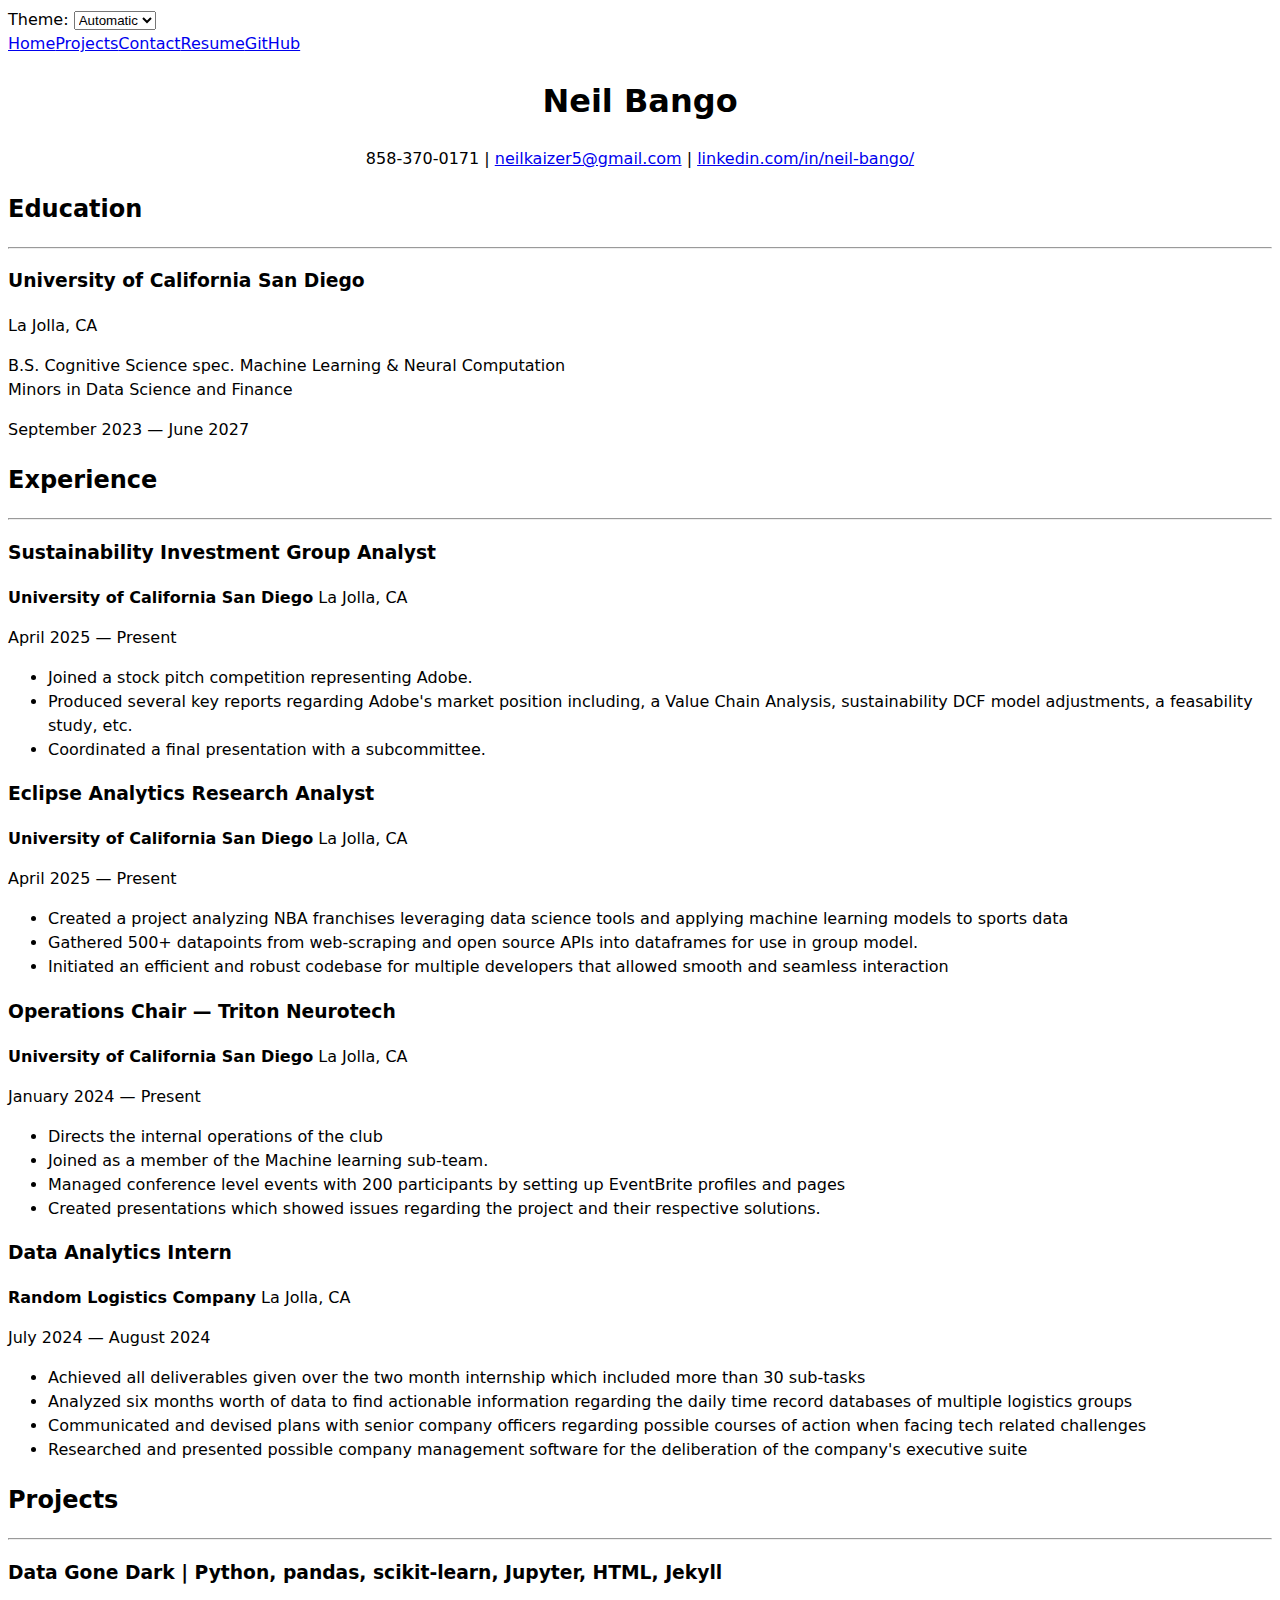
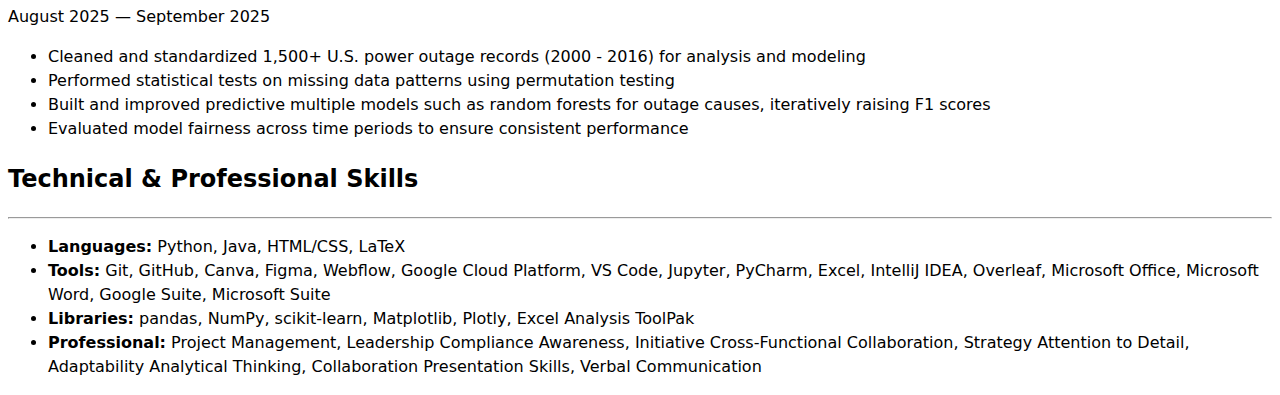
<file: resume/index.html>
<!DOCTYPE html>
<html lang="en">
<head>
    <meta charset="UTF-8">
    <meta name="viewport" content="width=device-width, initial-scale=1.0">
    <title>Resume</title>
    <link rel="stylesheet" href="../style.css">
</head>

<body class="resume">
  <!-- <h1>Resume</h1> -->
  <!-- <nav>
    <a href="../index.html">Home</a>
    <a href="../contact/index.html">Contact</a>
    <a href="../projects/index.html">Projects</a>
    <a href="../resume/index.html">Resume</a>
    <a href="https://github.com/N3il-kb" target="_blank">GitHub</a>
</nav> -->

<header>
  <div style="text-align: center;">
  <h1>Neil Bango</h1>
  <p>
    858-370-0171 |
    <a href="mailto:neilkaizer5@gmail.com">neilkaizer5@gmail.com</a> |
    <a href="https://www.linkedin.com/in/neil-bango/">linkedin.com/in/neil-bango/</a>
  </p>
    </div>
</header>

<section>
    <header>
      <h2>Education</h2>
      <hr>
    </header>
    <article>
      <h3>University of California San Diego</h3>
      <p>La Jolla, CA</p>
      <p>B.S. Cognitive Science spec. Machine Learning & Neural Computation<br>
        Minors in Data Science and Finance</p>
      <p>
        <time datetime="2023-09">September 2023</time> —
        <time datetime="2027-06">June 2027</time>
      </p>
    </article>
  </section>

  <section>
    <header>
      <h2>Experience</h2>
      <hr>
    </header>

    <article>
      <h3>Sustainability Investment Group Analyst</h3>
      <p><strong>University of California San Diego</strong> La Jolla, CA</p>
      <p><time datetime="2025-04">April 2025</time> — Present</p>
      <ul>
        <li>Joined a stock pitch competition representing Adobe.</li>
        <li>Produced several key reports regarding Adobe's market position including, a Value Chain Analysis, sustainability
            DCF model adjustments, a feasability study, etc.</li>
        <li>Coordinated a final presentation with a subcommittee.</li>
      </ul>
    </article>

    <article>
      <h3>Eclipse Analytics Research Analyst</h3>
      <p><strong>University of California San Diego</strong> La Jolla, CA</p>
      <p><time datetime="2025-04">April 2025</time> — Present</p>
      <ul>
        <li>Created a project analyzing NBA franchises leveraging data science tools and applying machine learning models to
            sports data</li>
        <li>Gathered 500+ datapoints from web-scraping and open source APIs into dataframes for use in group model.</li>
        <li>Initiated an efficient and robust codebase for multiple developers that allowed smooth and seamless interaction</li>
      </ul>
    </article>

    <article>
      <h3>Operations Chair — Triton Neurotech</h3>
      <p><strong>University of California San Diego</strong> La Jolla, CA</p>
      <p><time datetime="2024-01">January 2024</time> — Present</p>
      <ul>
        <li>Directs the internal operations of the club</li>
        <li>Joined as a member of the Machine learning sub-team.</li>
        <li>Managed conference level events with 200 participants by setting up EventBrite profiles and pages</li>
        <li>Created presentations which showed issues regarding the project and their respective solutions.</li>
      </ul>
    </article>

    <article>
      <h3>Data Analytics Intern</h3>
      <p><strong>Random Logistics Company</strong> La Jolla, CA</p>
      <p><time datetime="2024-07">July 2024</time> — 
         <time datetime="2024-08">August 2024</time></p>
      <ul>
        <li>Achieved all deliverables given over the two month internship which included more than 30 sub-tasks</li>
        <li>Analyzed six months worth of data to find actionable information regarding the daily time record databases of multiple logistics groups</li>
        <li>Communicated and devised plans with senior company officers regarding possible courses of action when facing tech related challenges</li>
        <li> Researched and presented possible company management software for the deliberation of the company's executive suite</li>
      </ul>
    </article>
  </section>


  
  <section>
    <header>
      <h2>Projects</h2>
      <hr>
    </header>

    <article>
      <h3>Data Gone Dark | Python, pandas, scikit-learn, Jupyter, HTML, Jekyll </h3>
      <p><time datetime="2025-08">August 2025</time> — 
         <time datetime="2025-09">September 2025</time></p>
      <ul>
        <li>Cleaned and standardized 1,500+ U.S. power outage records (2000 - 2016) for analysis and modeling</li>
        <li>Performed statistical tests on missing data patterns using permutation testing</li>
        <li>Built and improved predictive multiple models such as random forests for outage causes, iteratively raising F1 scores</li>
        <li>Evaluated model fairness across time periods to ensure consistent performance</li>
      </ul>
    </article>
  </section>

  


  <section>
    <header>
      <h2>Technical & Professional Skills</h2>
      <hr>
    </header>
    <ul>
      <li><strong>Languages:</strong> Python, Java, HTML/CSS, LaTeX</li>
      <li><strong>Tools:</strong> Git, GitHub, Canva, Figma, Webflow, Google Cloud Platform, VS Code, Jupyter, PyCharm, Excel, IntelliJ IDEA, Overleaf, Microsoft Office, Microsoft Word, Google Suite, Microsoft Suite</li>
      <li><strong>Libraries:</strong> pandas, NumPy, scikit-learn, Matplotlib, Plotly, Excel Analysis ToolPak</li>
      <li><strong>Professional:</strong> Project Management, Leadership Compliance Awareness, Initiative Cross-Functional Collaboration, Strategy Attention to Detail, Adaptability Analytical Thinking, Collaboration Presentation Skills, Verbal Communication</li>
    </ul>
  </section>
<script type="module" src="../global.js"></script>
</body>
</html>
</file>
<file: style.css>
body {
    /* Set line height to 1.5 times the font size
         and use the OS’s UI font as the website font
       */
    font: 100%/1.5 system-ui;
  }
</file>
